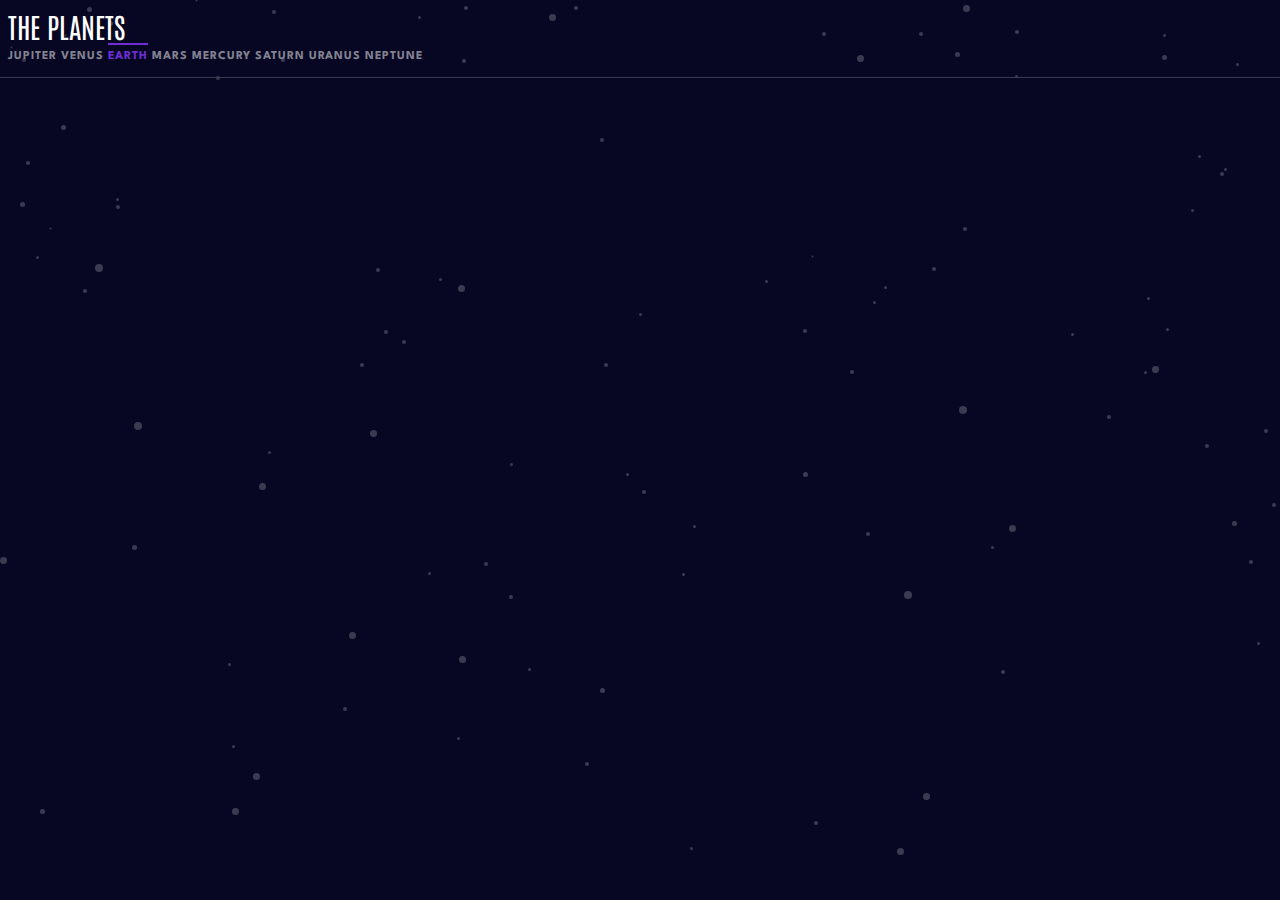
<file: earth.html>
<!DOCTYPE html>
<html lang="en">
<head>
    <meta charset="UTF-8">
    <meta http-equiv="X-UA-Compatible" content="IE=edge">
    <meta name="viewport" content="width=device-width, initial-scale=1.0">
    <title>Earth</title>
    <link href="https://fonts.googleapis.com/css2?family=Antonio:wght@500&display=swap" rel="stylesheet">
    <link href="https://fonts.googleapis.com/css2?family=League+Spartan:wght@400;700&display=swap" rel="stylesheet">
    <link href="https://cdn.jsdelivr.net/npm/bootstrap@5.3.0-alpha1/dist/css/bootstrap.min.css" rel="stylesheet"
        integrity="sha384-GLhlTQ8iRABdZLl6O3oVMWSktQOp6b7In1Zl3/Jr59b6EGGoI1aFkw7cmDA6j6gD" crossorigin="anonymous">
    <link rel="stylesheet" href="https://cdnjs.cloudflare.com/ajax/libs/font-awesome/6.2.1/css/all.min.css" integrity="sha512-MV7K8+y+gLIBoVD59lQIYicR65iaqukzvf/nwasF0nqhPay5w/9lJmVM2hMDcnK1OnMGCdVK+iQrJ7lzPJQd1w==" crossorigin="anonymous" referrerpolicy="no-referrer" />
    <link rel="icon" href="./images/earth1.svg" type="image/x-icon">
    <link rel="stylesheet" href="style.css">
</head>
<body>
    <section class="header">
        <nav class="navbar navbar-expand-sm bg-body-tertiary">
            <div class="container-fluid">
                <a class="brand" href="#">THE PLANETS</a>
                <button class="navbar-toggler navbar-toggler-earth" type="button" data-bs-toggle="collapse"
                    data-bs-target="#navbarNavAltMarkup" aria-controls="navbarNavAltMarkup" aria-expanded="false"
                    aria-label="Toggle navigation">
                    <span class="fa-solid fa-bars"></span>
                </button>
                <div class="collapse navbar-collapse" id="navbarNavAltMarkup">
                    <div class="navbar-nav ms-auto">
                        <a href="index.html"><img src="images/jupiter1.svg" alt="" width="15px"><span class="nav_jupiter">JUPITER</span><i class="fa-solid fa-angle-right"></i></a>
                        <a href="venus.html"><img src="images/venus1.svg" alt="" width="15px"><span class="nav_venus">VENUS</span><i class="fa-solid fa-angle-right"></i></a>
                        <a class="a_earth" href="earth.html"><img src="images/earth1.svg" alt="" width="15px"><span class="nav_earth earth_color">EARTH</span><i class="fa-solid fa-angle-right"></i></a>
                        <a href="mars.html"><img src="images/mars1.svg" alt="" width="15px"><span class="nav_mars">MARS</span><i class="fa-solid fa-angle-right"></i></a>
                        <a href="mercury.html"><img src="images/mercury1.svg" alt="" width="15px"><span class="nav_mercury">MERCURY</span><i class="fa-solid fa-angle-right"></i></a>
                        <a href="saturn.html"><img src="images/saturnnav.svg" alt="" width="15px"><span class="nav_saturn">SATURN</span><i class="fa-solid fa-angle-right"></i></a>
                        <a href="uranus.html"><img src="images/uranus1.svg" alt="" width="15px"><span class="nav_uranus">URANUS</span><i class="fa-solid fa-angle-right"></i></a>
                        <a href="neptune.html"><img src="images/neptune1.svg" alt="" width="15px"><span class="nav_neptune">NEPTUNE</span><i class="fa-solid fa-angle-right"></i></a>
                    </div>
                </div>
            </div>
        </nav>
        <section class="mobile_btn">
            <button id="btn11" class="mobile_box keep_mobile_earth">OVERVIEW</button>
            <button id="btn22" class="mobile_box">INTERNAL STRUCTURE</button>
            <button id="btn33" class="mobile_box">SURFACE GEOLOGY</button>
        </section>
    </section>
    <section class="main">
        <div class="left">
            <img id="javaimg" class="mainimage" src="images/earth1.svg" alt="Image of Earth">
        </div>
        <div class="right">
            <div class="planet">
                <h1 class="earth_h1">EARTH</h1>
                <p id="p1">Third planet from the Sun and the only known planet to harbor life. About 29.2% of Earth's
                    surface is land with remaining 70.8% is covered with water. Earth's distance from the Sun, physical
                    properties and geological history have allowed life to evolve and thrive.</p>
                <p class="source">Source : <a class="linkhover_earth" href="https://en.wikipedia.org/wiki/Earth"
                        target="_blank">Wikipedia</a> <img src="images/source.svg" alt=""></p>
            </div>
            <div class="button button_earth">
                <button id="btn1" class="box btn1 keep_earth"><span>01</span>OVERVIEW</button>
                <button id="btn2" class="box btn2"><span>02</span>INTERNAL STRUCTURE</button>
                <button id="btn3" class="box btn2"><span>03</span>SURFACE GEOLOGY</button>
            </div>
        </div>
    </section>
    <section class="footer footer_earth">
        <div class="rect">
            <h4>ROTATION TIME</h4>
            <h2>0.99 DAYS</h2>
        </div>
        <div class="rect">
            <h4>REVOLUTION TIME</h4>
            <h2>365.26 DAYS</h2>
        </div>
        <div class="rect">
            <h4>RADIUS</h4>
            <h2>6,371 KM</h2>
        </div>
        <div class="rect">
            <h4>AVERAGE TEMP.</h4>
            <h2>16&#176;C</h2>
        </div>
    </section>
    <script src="./js/earth.js"></script>
    <script src="https://cdn.jsdelivr.net/npm/@popperjs/core@2.11.6/dist/umd/popper.min.js"
        integrity="sha384-oBqDVmMz9ATKxIep9tiCxS/Z9fNfEXiDAYTujMAeBAsjFuCZSmKbSSUnQlmh/jp3"
        crossorigin="anonymous"></script>
    <script src="https://cdn.jsdelivr.net/npm/bootstrap@5.3.0-alpha1/dist/js/bootstrap.min.js"
        integrity="sha384-mQ93GR66B00ZXjt0YO5KlohRA5SY2XofN4zfuZxLkoj1gXtW8ANNCe9d5Y3eG5eD"
        crossorigin="anonymous"></script>
</body>

</html>
</file>
<file: style.css>
* {
    box-sizing: border-box;
    padding: 0;
    margin: 0;
    color: #FFFFFF;
}

::-webkit-scrollbar {
    display: none;
}

#javaimg {
    clip-path: circle(0% at 50% 100%);
}

.char {
    transform: translateY(175px);
}

.earth_h1,
.jupiter_h1,
.mars_h1,
.mercury_h1,
.neptune_h1,
.saturn_h1,
.uranus_h1,
.venus_h1 {
    opacity: 0;
}

#p1,
.source {
    transform: translateY(25px);
    opacity: 0;
}

.box,
.rect {
    transform: translateY(100px);
    opacity: 0;
}

body {
    background-color: #070724;
    background-image: url(images/background-stars.svg);
}

.navbar {
    background-image: url(images/background-stars.svg);
}

h1 {
    font-family: 'Antonio', sans-serif;
    font-size: 5rem;
    line-height: 6.4375rem;
}

#p1 {
    height: 10.9375rem;
}

.brand {
    font-family: 'Antonio';
    font-size: 1.75rem;
    color: #FFFFFF;
    -webkit-user-select: none;
    -ms-user-select: none;
    user-select: none;
}

.navbar-nav {
    gap: 2rem;
}

.navbar-nav img {
    display: none;
}

.navbar-nav span {
    font-family: 'League Spartan', sans-serif;
    font-weight: 700;
    font-size: 0.75rem;
    color: #838391;
    letter-spacing: 0.0625rem;
}

.navbar {
    padding: 0.5rem 0.5rem;
    background-color: #070724 !important;
    border-bottom: 1px solid #38384F;
}

p {
    font-family: 'League Spartan', sans-serif;
    font-size: 1rem;
    font-weight: 400;
    line-height: 1.5625rem;
    cursor: default;
}

a {
    text-decoration: none;
}

.source {
    font-family: 'League Spartan', sans-serif;
    font-size: 0.875rem;
    line-height: 1.5625rem;
    color: #838391;
}

.source a {
    font-weight: 700;
    color: #838391;
    text-decoration: underline;
}

.box,
span {
    font-family: 'League Spartan', sans-serif;
    font-size: 0.75rem;
    font-weight: 700;
    line-height: 1.5625rem;
    letter-spacing: 0.1625rem;
    color: #FFFFFF;
}

.right span {
    color: #838391;
    padding-left: 1rem;
    padding-right: 1rem;
}

h2 {
    font-family: 'Antonio', sans-serif;
    font-size: 2.5rem;
    line-height: 3.25rem;
    letter-spacing: -0.09375rem;
}

h4 {
    font-family: 'League Spartan', sans-serif;
    font-weight: 700;
    font-size: 0.6875rem;
    color: #838391;
    letter-spacing: 0.0625rem;
}

.right h1 {
    -webkit-user-select: none;
    -ms-user-select: none;
    user-select: none;
}

.fa-solid {
    font-size: 1.5rem;
    padding: 0;
    color: #FFFFFF;
}

.navbar-toggler {
    display: flex;
    padding: 0;
    align-items: center;
    justify-content: center;
    background-color: transparent;
    color: transparent;
    border: none;
}

.button {
    display: flex;
    flex-direction: column;
    gap: 0.5rem;
    width: 18rem;
}

button {
    background-color: #070724;
    border: 1px solid #38384F;
    padding-top: 0.5rem;
    padding-bottom: 0.5rem;
}

.mobile_box:hover {
    color: #FFFFFF;
}

.mobile_box:active {
    background-color: #38384F;
}

.box {
    display: flex;
    outline: none;
}

.rect {
    min-width: 15rem;
    border: 1px solid #38384F;
    padding: 1.25rem;
    cursor: default;
}

.fa-angle-right {
    display: none;
}

/* ------------------------------------------------JUPITER-----COLORS------------------------------------------------ */
.button_jupiter button:hover:not(.keep_jupiter) {
    background-color: #38384F;
}

.button_jupiter button:active {
    background-color: #D83A34;
}

.keep_jupiter {
    background-color: #D83A34;
}

.rect:hover {
    color: #D83A34;
    border-color: #D83A34;
}

.linkhover:hover {
    color: #D83A34;
}

.jupiter_h1 {
    clip-path: polygon(0 0, 100% 0, 100% 100%, 0% 100%);
    color: #D83A34;
}

.jupiter_h1 .char {
    color: #D83A34;
}

.nav_jupiter:hover {
    color: #D83A34;
}

.jupiter_color {
    color: #D83A34 !important;
}

.a_jupiter {
    border-top: 2px solid #D83A34;
}

.keep_mobile_jupiter {
    border-bottom: 2px solid #D83A34 !important;
    color: #FFFFFF !important;
}

/* ------------------------------------------------VENUS-----COLORS------------------------------------------------ */
.button_venus button:hover:not(.keep_venus) {
    background-color: #38384F;
}

.button_venus button:active {
    background-color: #EDA249;
}

.keep_venus {
    background-color: #EDA249;
}

.footer_venus .rect:hover {
    color: #EDA249;
    border-color: #EDA249;
}

.venus_h1 {
    clip-path: polygon(0 0, 100% 0, 100% 100%, 0% 100%);
    color: #EDA249;
}

.venus_h1 .char {
    color: #EDA249;
}

.linkhover_venus:hover {
    color: #EDA249;
}

.nav_venus:hover {
    color: #EDA249;
}

.venus_color {
    color: #EDA249 !important;
}

.a_venus {
    border-top: 2px solid #EDA249;
}

.keep_mobile_venus {
    border-bottom: 2px solid #EDA249 !important;
    color: #FFFFFF !important;
}

/* ------------------------------------------------EARTH-----COLORS------------------------------------------------ */
.button_earth button:hover:not(.keep_earth) {
    background-color: #38384F;
}

.button_earth button:active {
    background-color: #6D2ED5;
}

.keep_earth {
    background-color: #6D2ED5;
}

.footer_earth .rect:hover {
    color: #6D2ED5;
    border-color: #6D2ED5;
}

.earth_h1 {
    clip-path: polygon(0 0, 100% 0, 100% 100%, 0% 100%);
    color: #6D2ED5;
}

.earth_h1 .char {
    color: #6D2ED5;
}

.linkhover_earth:hover {
    color: #6D2ED5;
}

.nav_earth:hover {
    color: #6D2ED5;
}

.earth_color {
    color: #6D2ED5 !important;
}

.a_earth {
    border-top: 2px solid #6D2ED5;
}

.keep_mobile_earth {
    border-bottom: 2px solid #6D2ED5 !important;
    color: #FFFFFF !important;
}

/* ------------------------------------------------MARS-----COLORS------------------------------------------------ */
.button_mars button:hover:not(.keep_mars) {
    background-color: #38384F;
}

.button_mars button:active {
    background-color: #D14C32;
}

.keep_mars {
    background-color: #D14C32;
}

.footer_mars .rect:hover {
    color: #D14C32;
    border-color: #D14C32;
}

.mars_h1 {
    clip-path: polygon(0 0, 100% 0, 100% 100%, 0% 100%);
    color: #D14C32;
}

.mars_h1 .char {
    color: #D14C32;
}

.linkhover_mars:hover {
    color: #D14C32;
}

.nav_mars:hover {
    color: #D14C32;
}

.mars_color {
    color: #D14C32 !important;
}

.a_mars {
    border-top: 2px solid #D14C32;
}

.keep_mobile_mars {
    border-bottom: 2px solid #D14C32 !important;
    color: #FFFFFF !important;
}

/* ------------------------------------------------MERCURY-----COLORS------------------------------------------------ */
.button_mercury button:hover:not(.keep_mercury) {
    background-color: #38384F;
}

.button_mercury button:active {
    background-color: #419EBB;
}

.keep_mercury {
    background-color: #419EBB;
}

.footer_mercury .rect:hover {
    color: #419EBB;
    border-color: #419EBB;
}

.mercury_h1 {
    clip-path: polygon(0 0, 100% 0, 100% 100%, 0% 100%);
    color: #419EBB;
}

.mercury_h1 .char {
    color: #419EBB;
}

.linkhover_mercury:hover {
    color: #419EBB;
}

.nav_mercury:hover {
    color: #419EBB;
}

.mercury_color {
    color: #419EBB !important;
}

.a_mercury {
    border-top: 2px solid #419EBB;
}

.keep_mobile_mercury {
    border-bottom: 2px solid #419EBB !important;
    color: #FFFFFF !important;
}

/* ------------------------------------------------SATURN-----COLORS------------------------------------------------ */
.button_saturn button:hover:not(.keep_saturn) {
    background-color: #38384F;
}

.button_saturn button:active {
    background-color: #CD5120;
}

.keep_saturn {
    background-color: #CD5120;
}

.footer_saturn .rect:hover {
    color: #CD5120;
    border-color: #CD5120;
}

.saturn_h1 {
    clip-path: polygon(0 0, 100% 0, 100% 100%, 0% 100%);
    color: #CD5120;
}

.saturn_h1 .char {
    color: #CD5120;
}

.linkhover_saturn:hover {
    color: #CD5120;
}

.nav_saturn:hover {
    color: #CD5120;
}

.saturn_color {
    color: #CD5120 !important;
}

.a_saturn {
    border-top: 2px solid #CD5120;
}

.keep_mobile_saturn {
    border-bottom: 2px solid #CD5120 !important;
    color: #FFFFFF !important;
}

/* ------------------------------------------------URANUS-----COLORS------------------------------------------------ */
.button_uranus button:hover:not(.keep_uranus) {
    background-color: #38384F;
}

.button_uranus button:active {
    background-color: #1EC1A2;
}

.keep_uranus {
    background-color: #1EC1A2;
}

.footer_uranus .rect:hover {
    color: #1EC1A2;
    border-color: #1EC1A2;
}

.uranus_h1 {
    clip-path: polygon(0 0, 100% 0, 100% 100%, 0% 100%);
    color: #1EC1A2;
}

.uranus_h1 .char {
    color: #1EC1A2;
}

.linkhover_uranus:hover {
    color: #1EC1A2;
}

.nav_uranus:hover {
    color: #1EC1A2;
}

.uranus_color {
    color: #1EC1A2 !important;
}

.a_uranus {
    border-top: 2px solid #1EC1A2;
}

.keep_mobile_uranus {
    border-bottom: 2px solid #1EC1A2 !important;
    color: #FFFFFF !important;
}

/* ------------------------------------------------NEPTUNE-----COLORS------------------------------------------------ */
.button_neptune button:hover:not(.keep_neptune) {
    background-color: #38384F;
}

.button_neptune button:active {
    background-color: #2D68F0;
}

.keep_neptune {
    background-color: #2D68F0;
}

.footer_neptune .rect:hover {
    color: #2D68F0;
    border-color: #2D68F0;
}

.neptune_h1 {
    clip-path: polygon(0 0, 100% 0, 100% 100%, 0% 100%);
    color: #2D68F0;
}

.neptune_h1 .char {
    color: #2D68F0;
}

.linkhover_neptune:hover {
    color: #2D68F0;
}

.nav_neptune:hover {
    color: #2D68F0;
}

.neptune_color {
    color: #2D68F0 !important;
}

.a_neptune {
    border-top: 2px solid #2D68F0;
}

.keep_mobile_neptune {
    border-bottom: 2px solid #2D68F0 !important;
    color: #FFFFFF !important;
}

/* ------------------------------------------------THE-----END------------------------------------------------ */
.footer {
    display: flex;
    justify-content: center;
    gap: 2rem;
    margin: 3rem 2rem;
    flex-wrap: wrap;
}

.main {
    display: flex;
    justify-content: center;
    gap: 15rem;
    margin: 3rem 9.375rem;
    align-items: center;
    flex-wrap: wrap;
}

.right {
    width: 18rem;
}

.mainimage {
    width: 30rem;
}

.mobile_btn {
    display: none;
}

@media only screen and (max-width: 1179px) {
    .main {
        flex-direction: column;
        width: 51.875rem;
        margin: 3rem auto;
    }

    .right {
        display: flex;
        width: 100%;
        gap: 5rem;
        justify-content: center;
        align-items: center;
    }

    .planet {
        width: 80rem;
    }

    .button {
        width: 80rem;
    }

    #p1 {
        height: 7.8125rem;
    }

    .footer {
        margin-top: -1rem;
    }
}

@media only screen and (max-width: 892px) {
    .container-fluid {
        flex-direction: column;
        gap: .5rem;
    }

    .navbar-nav {
        gap: 1.5rem;
        display: flex;
        justify-content: center;
        align-items: flex-start;
        border-top: 1px solid #38384F;
        padding-top: 0.75rem;
    }

    .main {
        width: auto;
        margin: 3rem auto;
    }

    .mainimage {
        width: 25rem;
    }

    .right {
        display: flex;
        flex-direction: column;
        width: 100%;
        justify-content: space-between;
        gap: 1rem;
        align-items: center;
    }

    .planet {
        display: flex;
        flex-direction: column;
        justify-content: center;
        width: 80%;
    }

    .button {
        width: 20rem;
    }

    #p1 {
        height: 4.6875rem;
    }

    .rect {
        width: 20rem;
    }

    .button {
        display: none;
    }

    .mobile_btn {
        display: inline-block;
        display: flex;
        width: 100%;
        border-bottom: 1px solid #38384F;
    }

    .mobile_btn button {
        width: calc(100%/3);
        border: none;
        font-family: 'League Spartan', sans-serif;
        font-size: 0.75rem;
        font-weight: 700;
        line-height: 1.5625rem;
        letter-spacing: 0.1625rem;
        color: #838391;
    }
}

@media only screen and (max-width: 500px) {
    .mobile_btn button {
        font-size: 0.65rem;
    }
}

@media only screen and (max-width: 452px) {
    .mobile_btn button {
        letter-spacing: 0.05rem;
    }

    .navbar-nav span {
        font-size: 0.65rem !important;
    }
}

@media only screen and (max-width: 404px) {
    .mobile_btn button {
        letter-spacing: 0.05rem;
    }
}

@media only screen and (max-width: 735px) {
    .rect {
        display: flex;
        justify-content: space-between;
        align-items: center;
    }

    .rect h4,
    .rect h2 {
        margin: 0;
        line-height: normal;
    }

    .rect h4 {
        font-size: 0.75rem;
    }

    .rect h2 {
        font-size: 2rem;
    }
}

@media only screen and (max-width: 700px) {
    .mainimage {
        width: 20rem;
    }
}

@media only screen and (max-width: 575px) {
    .container-fluid {
        flex-direction: row;
    }

    .fa-angle-right,
    .navbar-nav img {
        display: inline;
    }

    .navbar-nav a {
        font-size: 0.875rem;
        display: flex;
        justify-content: center;
        align-items: center;
        gap: 1em;
        margin-left: 1rem;
    }

    .navbar-nav span {
        width: 100%;
    }

    .navbar {
        background-image: url(images/background-stars.svg);
    }

    .navbar-nav span {
        font-size: 0.75rem;
        letter-spacing: 0.35rem;
    }

    p {
        font-size: 1rem;
    }

    .navbar-nav a {
        border: none;
        width: 100%;
        padding-right: 2rem;
    }

    .fa-angle-right {
        font-size: 1rem;
        color: #838391;
    }
}

@media only screen and (max-width: 1415px) {
    .main {
        gap: 5rem;
    }
}

@media only screen and (max-width: 1227px) {
    .main {
        gap: 2.5rem;
    }
}

@media only screen and (max-width: 400px) {
    .mainimage {
        width: 15.625rem;
    }

    .main {
        gap: 2.5rem;
    }

    h1 {
        font-size: 3.5rem;
    }

    h2 {
        font-size: 2rem;
    }
}

@media only screen and (max-width: 671px) {
    #p1 {
        height: 6.25rem;
    }
}

@media only screen and (max-width: 503px) {
    #p1 {
        height: 7.8125rem;
    }
}

@media only screen and (max-width: 478px) {
    #p1 {
        height: 9.375rem;
    }
}

@media only screen and (max-width: 418px) {
    #p1 {
        height: 10.9375rem;
    }
}

@media only screen and (max-width: 355px) {
    .mobile_box {
        line-height: 1rem !important;
    }
}

@media screen and (min-device-width: 736px) and (max-device-width: 892px) {
    .rect {
        display: flex;
        justify-content: space-between;
        align-items: center;
    }

    .rect h4,
    .rect h2 {
        margin: 0;
        line-height: normal;
    }

    .rect h4 {
        font-size: 0.75rem;
    }

    .rect h2 {
        font-size: 2rem;
    }
}

@media screen and (min-device-width: 892px) and (max-device-width: 1119px) {
    .rect {
        display: flex;
        justify-content: space-between;
        align-items: center;
    }

    .rect h4,
    .rect h2 {
        margin: 0 0.3rem;
        line-height: normal;
        min-width: 10rem;
    }

    .rect h4 {
        font-size: 0.75rem;
    }

    .rect h2 {
        font-size: 2rem;
    }
}
</file>
